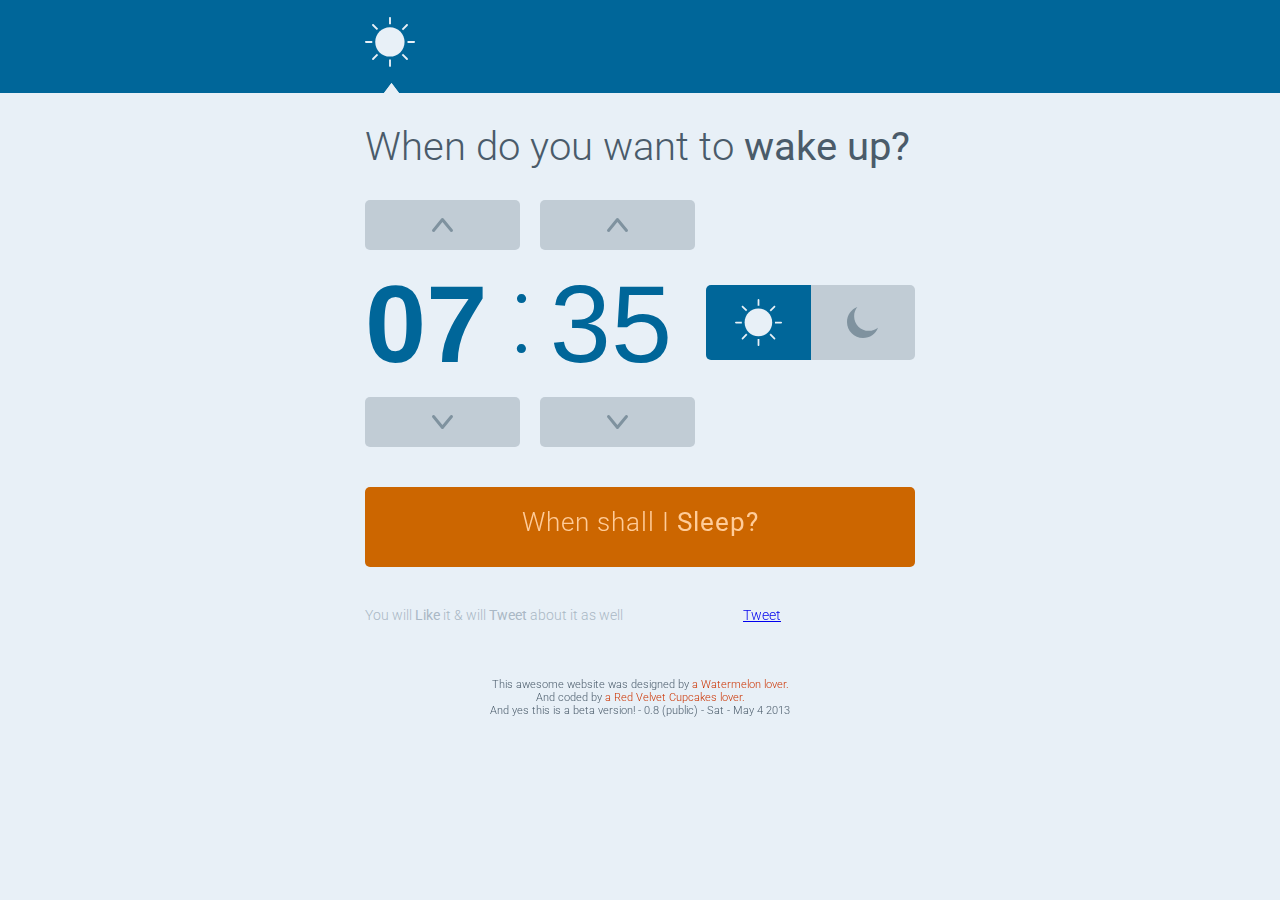
<file: index.html>
<!DOCTYPE html PUBLIC "-//W3C//DTD XHTML 1.0 Transitional//EN" "http://www.w3.org/TR/xhtml1/DTD/xhtml1-transitional.dtd">
<html xmlns="http://www.w3.org/1999/xhtml">
<head>

	<!-- DON'T look over here...
		  _   _ _       _     _     _   _ _       _     _   
		 | \ | (_)     | |   | |   | \ | (_)     | |   | |  
		 |  \| |_  __ _| |__ | |_  |  \| |_  __ _| |__ | |_ 
		 | . ` | |/ _` | '_ \| __| | . ` | |/ _` | '_ \| __|
		 | |\  | | (_| | | | | |_  | |\  | | (_| | | | | |_ 
		 |_| \_|_|\__, |_| |_|\__| |_| \_|_|\__, |_| |_|\__|
		           __/ |                     __/ |          
		          |___/                     |___/           

		So you think you're a smart-ass by looking at our source code? You think you have ninga powers and this kind of shit? Well you're a little smarter than my dog so Congratulations. But don't be so proud of yourself my Goldfish is still smarter than you.

 		 [WHY DID WE CREATE THIS AWESOME WEBSITE?]
 		 This super awesome website was my first try in making a flat web design and responsive that works on mobile phones as well, and it was a good challange for the genius developer I'm marrying to be achieved in Javascript and I believe that she did a great job... 

		 [YOU ARE SO COOL!]
		 You are... because you're going to share it with other geeks on Twitter and will share it with non-geeks on Facebook... BUT if you didn't share it you're not cool at all, SERIOUSLY you are NOT.

		 [CONTACT US?]
		 Looks like you're so lazy to search us online... it's okay we're all the same... or maybe you don't wanna look like a stalker?! hmmm... anyway you can contact us here:
		 {Email} sleepATnightnight.me (If you can't read the email you must be gifted with stupidity, I'm happy for your mother she must be so proud.)
		 {Twtter} @NightNightApp
		 {Designer's Website} http://www.mahdif.com
		 {Developer's Website} http://www.nourabusoud.com
	
	//Stop looking now. -->

	<!-- Meta Shiz [START] -->
		<meta name="title" content="Night Night - Sleeping Like a Boss!" />
		<meta name="keywords" content="Sleeping, Time, Wake, Sleep, Timer, Sleeping Cycles, Like, A BOSS" />
		<meta name="description" content="Night Night Makes You Sleep Like a Boss!" />
		<meta name="twitter:site" content="@NightNightApp" />
		<meta property="og:title" content="Sleeping Like a Boss!" />
		<meta property="og:site_name" content="Night Night" />
		<meta property="og:url" content="http://www.nightnight.me/" />
		<meta property="og:description" content="Night Night Makes You Sleep Like a Boss!" />
		<meta property="og:image" content="http://www.nightnight.me/images/facebook_og_image_400_x_400.png" />
		<meta name="viewport" content="width=device-width" />
	<!-- Meta Shiz [END] -->

	<!-- Google Analytics Shiz [START] -->
	<script>
	  (function(i,s,o,g,r,a,m){i['GoogleAnalyticsObject']=r;i[r]=i[r]||function(){
	  (i[r].q=i[r].q||[]).push(arguments)},i[r].l=1*new Date();a=s.createElement(o),
	  m=s.getElementsByTagName(o)[0];a.async=1;a.src=g;m.parentNode.insertBefore(a,m)
	  })(window,document,'script','//www.google-analytics.com/analytics.js','ga');

	  ga('create', 'UA-3416596-9', 'nightnight.me');
	  ga('send', 'pageview');
	</script>
	<!-- Google Analytics Shiz [END] -->

	<meta http-equiv="content-type" content="text/html; charset=utf-8">
	<link href="Style.css" rel="stylesheet" type="text/css" />
	
	<link rel="shortcut icon" href="http://www.nightnight.me/images/favicon.ico" type="image/x-icon" />

	<!-- Awesome font from google [BEGIN] -->
		<link href='http://fonts.googleapis.com/css?family=Roboto:900,300' rel='stylesheet' type='text/css'>
	<!-- Awesome font from google [END] -->
	<!-- Developer's Serious ShiZ [BEGIN] -->
		<script src="js/jquery.min.js"></script>
		<script src="js/time-picker.js"></script>
	<!-- Developer's Serious Shiz [END] -->
	<!-- Smooth Scrolling [START] -->
		<script type="text/javascript">
			jQuery(document).ready(function($) {
				$(".scroll").click(function(event){		
					event.preventDefault();
					$('html,body').animate({scrollTop:$('[name="'+this.hash.substring(1)+'"]').offset().top}, 500);
				});
			});
		</script>
	<!-- Smooth Scrolling [END] -->


	<title>Night Night - Sleeping Like a Boss!</title>
<body>
	<a name="Head"></a>
	<a name="HeaderArea"></a>
	<div class="HeaderArea">
		<div class="HeaderCont">
			<div class="WakeSleepCont">
				<div class="WakupTimeSelect"><a href="http://nightnight.me" title="I wanna go home!"></a></div>
				<div class="SleepTimeSelect"><a href="#"></a></div>
			</div>
			<div class="WakeSleepArrowCont"><img class="WakeSleepArrow" src="images/ArrowUpLight.svg"></div>
		</div>
	</div>
	<div class="MainCont">
		<h1 class="WhenTitle">When do you want to <b>wake up?</b></h1>
		<div class="UpperArrows">
			<div class="HoursArrowUp" id="HoursArrowUp"></div>
			<div class="MinutesArrowUp" id="MinutesArrowUp"></div>
		</div>
		<div class="TimeCont">
			<div class="TimeValueCont">
				<input class="HoursValue" id="hour" type="text" name="Hours" value="07" readonly />
				<div class="TimeSeperator">:</div>
				<input class="MinutesValue" id="minute" type="text" name="Minutes" value="35" readonly />
			</div>
			<div class="AMPMCont">
				<div class="SelectAM" id="am"></div>
				<div class="SelectPM" id="pm"></div>
			</div>
		</div>
		<div class="BottomArrows">
			<div class="HoursArrowDown" id="HoursArrowDown"></div>
			<div class="MinutesArrowDown" id="MinutesArrowDown"></div>
		</div>
		<a class="SexyOrangeButton scroll" id="SexyOrangeButton" href="#ResultPointer">When shall I <b>Sleep?</b></a>
		<a name="ResultPointer"></a>
		<div class="ResultArrowCont" ><img class="ResultArrow" src="images/ArrowUpDark.svg"></div>
		<div class="ResultCont">
				<h3 class="ResultTitle">You should <b>fall asleep</b> at one of the following times:</h3>
				<div class="ResultValueCont fl" id="time1">
					<div class="ResultTime fl" ><b>04</b>:45</div>
					<div class="ResultAMIcon fl"></div>
				</div>
				<div class="ResultValueCont fr" id="time2">
					<div class="ResultTime fl"><b>10</b>:30</div>
					<div class="ResultPMIcon fl"></div>
				</div>
				<div class="ResultValueCont fl" id="time3">
					<div class="ResultTime fl"><b>09</b>:20</div>
					<div class="ResultPMIcon fl"></div>
				</div>
				<div class="ResultValueCont fr" id="time4">
					<div class="ResultTime fl"><b>07</b>:15</div>
					<div class="ResultAMIcon fl"></div>
				</div>
		</div>
		<h2 class="ResultNote">The average adult human takes <b>14 minutes</b> to fall asleep, so plan accordingly!</h2>
		<a class="SexyGreenButton scroll" href="#Head">Different time?</a>
		<div class="LikeTweetCont">
			<p>You will <b>Like</b> it &amp; will <b>Tweet</b> about it as well</p>
				<iframe class="FacebookCont" src="//www.facebook.com/plugins/like.php?href=http%3A%2F%2Ffacebook.com%2Fnightnightapp&amp;send=false&amp;layout=button_count&amp;width=100&amp;show_faces=false&amp;font&amp;colorscheme=light&amp;action=like&amp;height=21" scrolling="no" frameborder="0" style="border:none; overflow:hidden; width:100px; height:21px;" allowTransparency="true"></iframe>

			<div class="TwitterCont">
				<a href="https://twitter.com/share" class="twitter-share-button" data-url="http://www.NightNight.me" data-text="I can now sleep like a boss! after using NightNight - Check it out NOW!" data-via="NightNightApp">Tweet</a>
				<script>!function(d,s,id){var js,fjs=d.getElementsByTagName(s)[0],p=/^http:/.test(d.location)?'http':'https';if(!d.getElementById(id)){ js=d.createElement(s);js.id=id;js.src=p+'://platform.twitter.com/widgets.js';fjs.parentNode.insertBefore(js,fjs);}}(document, 'script', 'twitter-wjs');</script>
			</div>
		</div>

		<div class="FooterNotes">
			This awesome website was designed by
			<a href="http://www.mahdif.com" title="The awesome website of the Watermelon lover!" target="_blank">a Watermelon lover.</a>
			<br>And coded by
			<a href="http://www.nourabusoud.com/" title="Red Velvet Cupcakes lover website" target="_blank">a Red Velvet Cupcakes lover.</a>
			<br>
			And yes this is a beta version! - 0.8 (public) - Sat - May 4 2013
		</div>
	</div>
</body>
</html>
</file>
<file: Style.css>
body{
	color:#4a5b6a;
	padding:0;
	margin:0;
	background:#e8f0f7;
	text-align:left;
	direction:ltr;font: 300 62.5% "Roboto","Helvetica Neue", "Helvetica", Arial, Geneva, sans-serif;
	height: 100%;
}
*{margin:0; padding:0;}

.fl{float: left;}
.fr{float: right;}

/* Header Shitz [START] */
.HeaderArea{height: auto; width: 100%; display: block; background: #006699; display: inline-block;}

.HeaderCont{width: 550px; margin: 0 auto; position: relative;}

.WakeSleepCont{width:100%; height: auto; margin:3% 0; display: inline-block;}

.WakeSleepArrowCont{width: 100%; height: 10px;}
.WakeSleepArrow{background: url("images/ArrowUpLight.svg") no-repeat; width: 15px; height: 10px; position: relative; left: 3.5%;}

.WakupTimeSelect{width: 50%; height: 100%; float: left;}
.WakupTimeSelect a{background: url("images/amIcon_Light.svg") center no-repeat; width: 50px; height: 50px; display: block;}

.SleepTimeSelect{width: 50%; height: 100%; float: right; display: none;}
.SleepTimeSelect a{background: url("images/pmIcon_DarkBlue.svg") center no-repeat; width: 50px; height: 50px; display: block; float: right;}
.SleepTimeSelect a:hover{background: url("images/pmIcon_Light.svg") center no-repeat;}
/* Header Shitz [END] */


/* Main Content Shiz [START] */

.MainCont{width: 550px; margin: 3em auto -20px; position: relative; min-height: 100%; height: 100%;}
.WhenTitle{width: 100%; height: auto; font: 300 4em "Roboto"; display: inline-block; margin: 0 0 30px 0;}


.UpperArrows, .BottomArrows{width: 60%; height: 50px;}
.BottomArrows{margin: 10px 0 0 0;}

.HoursArrowUp, .MinutesArrowUp, .HoursArrowDown, .MinutesArrowDown{
	width: 47%;
	height:50px; 
	display: block;
	border-radius: 5px;
	-moz-border-radius: 5px;
    -webkit-border-radius: 5px;
    -khtml-border-radius: 5px;
    cursor: pointer;
}
.HoursArrowUp:hover, .MinutesArrowUp:hover, .HoursArrowDown:hover, .MinutesArrowDown:hover{
	background-color: #bfd1e0;
}
.HoursArrowUp:active, .MinutesArrowUp:active, .HoursArrowDown:active, .MinutesArrowDown:active{
	background-color: #a9b9c7;
}

.HoursArrowUp, .HoursArrowDown{float: left; display: block;}
.MinutesArrowUp, .MinutesArrowDown{float: right; display: block;}

.HoursArrowUp, .MinutesArrowUp{background: url("images/ArrowUp.svg") #c1ccd5 center no-repeat;}
.HoursArrowDown, .MinutesArrowDown{background: url("images/ArrowDown.svg") #c1ccd5 center no-repeat;}



.TimeCont{width: 100%; height: auto; display: inline-block;}

.TimeValueCont{width: 60%; height: auto; float: left; margin: 10px 0 0 0;}
.HoursValue, .TimeSeperator, .MinutesValue{color: #006699; background: none; border: none; font-size: 11em;}
.HoursValue{width: 44%; height: auto; float: left; font-weight: 900;}
.HoursValue:hover{color: #004b70;}
.TimeSeperator{width: 8%; height: auto; float: left; line-height: 1em;}
.MinutesValue{width: 44%; height: auto; float: right;}
.MinutesValue:hover{color: #004b70;}


.AMPMCont{width: 38%; height: 75px; float: right; margin: 3.5em 0 0 0;}

.SelectAM{
	background: url("images/amIcon_Light.svg") #006699 center no-repeat;
	background-size: 45%;
	width: 50%;
	height:100%;
	display: block;
	float: left;
	border-radius: 5px 0 0 5px;
	-moz-border-radius: 5px 0 0 5px;
    -webkit-border-radius: 5px 0 0 5px;
    -khtml-border-radius: 5px 0 0 5px;
    cursor: pointer;
}
.SelectAM:hover{
	background: url("images/amIcon_Light.svg") #005179 center no-repeat;
	background-size: 45%;
}
.SelectAM:active{background-color: #006699;}

.SelectPM{
	background: url("images/pmIcon_Dark.svg") #c1ccd5 center no-repeat;
	background-size: 30%;
	width: 50%;
	height:100%;
	display: block;
	float: left;
	border-radius: 0 5px 5px 0;
	-moz-border-radius: 0 5px 5px 0;
    -webkit-border-radius: 0 5px 5px 0;
    -khtml-border-radius: 0 5px 5px 0;
    cursor: pointer;
}
.SelectPM:hover{
	background: url("images/pmIcon_Light.svg") #005179 center no-repeat;
	background-size: 30%;
}
.SelectPM:active{background-color: #006699;}


.SexyOrangeButton, .SexyGreenButton{
	display: block;
	font: 300 26px "Roboto";
	text-decoration: none;
	text-align: center;
	margin: 40px 0;
	width: 100%;
	height: 60px;
	padding: 20px 0 0 0;
	letter-spacing: 1px;
	border-radius: 5px;
	-moz-border-radius: 5px;
    -webkit-border-radius: 5px;
    -khtml-border-radius: 5px;
}

.SexyOrangeButton{background: #cc6600; color: #ffcc99;}
.SexyOrangeButton:hover{background: #b55a00;}
.SexyOrangeButton:active{background: #b74e00;}

.SexyGreenButton{background: #339933; color: #66cc66; display: none;}
.SexyGreenButton:hover{background: #288728;}
.SexyGreenButton:active{background: #1b711b;}



.ResultArrowCont{width: 100%; height: 16px; margin: 2em 0 0 0; display: none;}
.ResultArrow{background: url("images/ArrowUpDark.svg") no-repeat; width: 25px; height: 16px; position: relative; left:28%;}

.ResultCont{
	background: #293037;
	width: 96%;
	padding: 2%;
	height: auto;
	border-radius: 5px;
	-moz-border-radius: 5px;
    -webkit-border-radius: 5px;
    -khtml-border-radius: 5px;
    /* display: inline-block; */
    display: none;
}

.ResultTitle{font:300 2.2em "Roboto"; color: #93a0ae; letter-spacing: 1px; width: 96%; text-align: left; margin: 2% 2% 3% 2%;}

.ResultValueCont{width: 45%; margin: 0 2% 20px 2%; display: inline-block;}
.ResultTime{
	font: 300 5em "Roboto";
	color: #e8f0f7;
}
.ResultTime:hover{color: #fff;}
.ResultAMIcon, .ResultPMIcon{
	width: 42px;
	height: 42px;
	display: block;
	margin: 4% 0 0 10%;
	float: left;
}
.ResultAMIcon{background: url("images/amIcon_Light.svg") center no-repeat; background-size: 95%;}
.ResultPMIcon{background: url("images/pmIcon_Light.svg") center no-repeat; background-size: 75%;}

.ResultNote{font: 300 20px "Roboto"; color: #cc3300; margin: 20px 0 0 0; display: none;}

.LikeTweetCont{font:300 14px "Roboto"; color: #aab8c5;}
.LikeTweetCont p{float: left; margin: 0 10px 10px 0;}
.FacebookCont{margin: 0 10px 0 0; display: block; width: 100px; float: left; float: left;}

.FooterNotes{
	font-size: 11px;
	text-align: center;
	color: #4a5b6a;
	margin: 10% 0 0 0;
}
.FooterNotes a{
	color: #cc3300;
	text-decoration: none;
}
.FooterNotes a:hover{text-decoration: underline;}


/* Main Content Shiz [END] */



/* Responsive ShitZ */


@media screen and (max-width: 550px){
	.HeaderCont{ width:94%;}
	.MainCont{width: 94%;}
	body{font-size: 40%;}
	.HeaderCont{width:94%;height: 100%;}
	.ResultValueCont{width: 70%; margin: 2% 15%;}
	.ResultTime{font-size: 9em;}
	.ResultAMIcon{margin: 7% 0 0 10%;}
	.AMPMCont{margin: 2.3em 0 0 0; height: 55px;}
	.HoursArrowUp, .MinutesArrowUp, .HoursArrowDown, .MinutesArrowDown{height: 40px;}
	.WakeSleepArrow{left: 5%;}
}

@media screen and (max-width: 450px){
	body{font-size: 40%;}
	.HeaderCont{width:94%;height: 100%;}
	.ResultValueCont{width: 70%; margin: 2% 15%;}
	.ResultTitle{font-size: 3em;}
	.ResultTime{font-size: 7em;}
	.ResultAMIcon{margin: 7% 0 0 10%; }
	.AMPMCont{margin: 2.3em 0 0 0; height: 55px;}
	.HoursArrowUp, .MinutesArrowUp, .HoursArrowDown, .MinutesArrowDown{height: 40px;}
	.WakeSleepArrow{left: 5%;}
	.HoursValue, .TimeSeperator, .MinutesValue{font-size: 9.5em;}
	.WakupTimeSelect a{background-size: 90%; width: 35px; height: 35px; margin-left: 4%;}
	.WakeSleepCont{margin:1.5% 0;}
	.SexyOrangeButton, .SexyGreenButton{height: 40px; font-size: 22px; padding: 15px 0 5px 0;}
	.ResultAMIcon{background-size: 75%;}
	.ResultPMIcon{background-size: 55%;}
}
</file>
